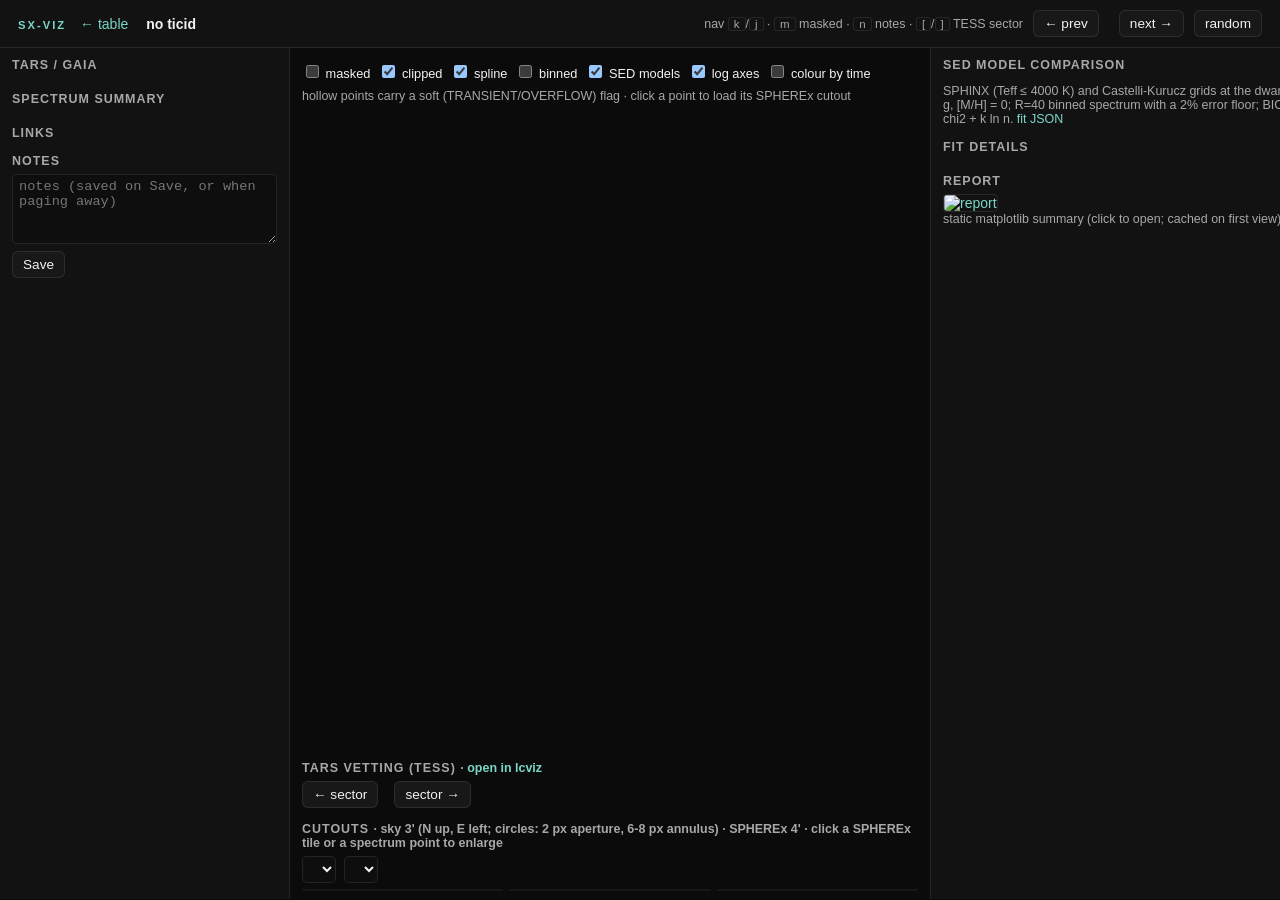
<file: apps/sx-viz/star.html>
<!DOCTYPE html>
<html lang="en">
  <head>
    <meta charset="UTF-8" />
    <meta name="viewport" content="width=device-width, initial-scale=1.0" />
    <title>sx-viz | star</title>
    <link rel="stylesheet" href="styles.css" />
    <script src="vendor/plotly.min.js"></script>
  </head>
  <body>
    <header class="header">
      <div>
        <span class="badge">sx-viz</span>
        <a href="index.html" id="back-link">&larr; table</a>
        <span id="star-title" style="margin-left:14px; font-weight:600"></span>
        <span id="star-sub" class="muted small"></span>
      </div>
      <nav class="nav">
        <span class="small muted">nav <span class="kbd">k</span>/<span class="kbd">j</span>
          · <span class="kbd">m</span> masked · <span class="kbd">n</span> notes
          · <span class="kbd">[</span>/<span class="kbd">]</span> TESS sector</span>
        <button id="prev-star" type="button">&larr; prev</button>
        <span id="nav-pos" class="small muted"></span>
        <button id="next-star" type="button">next &rarr;</button>
        <button id="random-star" type="button" title="random star from the current list (r)">random</button>
      </nav>
    </header>

    <div class="star-layout">
      <aside class="col col-left">
        <div class="panel">
          <h3>TARS / Gaia</h3>
          <table class="kv" id="tars-table"></table>
        </div>

        <div class="panel">
          <h3>Spectrum summary</h3>
          <table class="kv" id="summary-table"></table>
        </div>

        <div class="panel">
          <h3>Links</h3>
          <div id="links" class="small"></div>
        </div>

        <div class="panel">
          <h3>Notes</h3>
          <textarea id="notes" placeholder="notes (saved on Save, or when paging away)"></textarea>
          <div style="display:flex; gap:6px; align-items:center; margin-top:4px">
            <button id="save-notes" type="button">Save</button>
            <span id="notes-status" class="status"></span>
          </div>
        </div>
      </aside>

      <main class="col">
        <div class="plot-controls">
          <label><input type="checkbox" id="show-masked" /> masked</label>
          <label><input type="checkbox" id="show-clipped" checked /> clipped</label>
          <label><input type="checkbox" id="show-spline" checked /> spline</label>
          <label><input type="checkbox" id="show-binned" /> binned</label>
          <label><input type="checkbox" id="show-sed" checked /> SED models</label>
          <label><input type="checkbox" id="log-axes" checked /> log axes</label>
          <label><input type="checkbox" id="color-time" /> colour by time</label>
          <span class="muted small">hollow points carry a soft (TRANSIENT/OVERFLOW) flag · click a point to load its SPHEREx cutout</span>
        </div>
        <div id="spectrum-plot" class="plot"></div>
        <div id="ratio-plot" class="plot"></div>

        <div class="panel" style="margin-top:12px">
          <h3>TARS vetting (TESS) <span class="muted" style="text-transform:none; letter-spacing:0">· <a id="lcviz-link" href="#" target="_blank">open in lcviz</a></span></h3>
          <div class="tarsvet-nav">
            <button id="tarsvet-prev" type="button" title="previous sector ([)">&larr; sector</button>
            <span id="tarsvet-pos" class="small muted"></span>
            <button id="tarsvet-next" type="button" title="next sector (])">sector &rarr;</button>
            <span id="period-text" class="muted small"></span>
          </div>
          <div id="tarsvet" class="tarsvet"></div>
        </div>

        <div class="panel" style="margin-top:12px">
          <h3>Cutouts <span class="muted" style="text-transform:none; letter-spacing:0">· sky 3' (N up, E left; circles: 2 px aperture, 6-8 px annulus) · SPHEREx 4' · click a SPHEREx tile or a spectrum point to enlarge</span></h3>
          <div class="plot-controls">
            <select id="survey-a"></select>
            <select id="survey-b"></select>
          </div>
          <div class="cutout-row cutout-row-3">
            <div class="cutout" id="sky-a"><img alt="" /><span class="label"></span></div>
            <div class="cutout" id="sky-b"><img alt="" /><span class="label"></span></div>
            <div class="cutout" id="spx-selected"><img alt="" /><span class="label">selected image</span></div>
          </div>
          <div id="spx-selected-info" class="small muted"></div>
          <div class="cutout-row cutout-row-6" id="spx-grid"></div>
        </div>
      </main>

      <aside class="col col-right">
        <div class="panel">
          <h3>SED model comparison</h3>
          <table class="kv model-table" id="model-table"></table>
          <div id="model-verdict" class="small" style="margin-top:4px"></div>
          <p class="muted small" style="margin:6px 0 0">
            SPHINX (Teff &le; 4000 K) and Castelli-Kurucz grids at the dwarf log g, [M/H] = 0;
            R=40 binned spectrum with a 2% error floor; BIC = chi2 + k ln n.
            <a id="sed-json" href="#" target="_blank">fit JSON</a>
          </p>
        </div>
        <div class="panel">
          <h3>Fit details</h3>
          <table class="kv" id="sed-table"></table>
        </div>
        <div class="panel">
          <h3>Report</h3>
          <a id="report-link" class="report-link" href="#" target="_blank"><img id="report-img" alt="report" /></a>
          <div class="small muted">static matplotlib summary (click to open; cached on first view)</div>
        </div>
      </aside>
    </div>
    <script src="star.js"></script>
  </body>
</html>
</file>
<file: apps/sx-viz/styles.css>
:root {
  color-scheme: dark;
  --bg: #0b0b0b;
  --surface: #121212;
  --surface-alt: #181818;
  --ink: #f2f2f2;
  --muted: #a8a8a8;
  --accent: #7ad7c7;
  --accent-soft: rgba(122, 215, 199, 0.14);
  --warm: #f2c94c;
  --red: #ef7b6d;
  --border: rgba(255, 255, 255, 0.09);
}

* { box-sizing: border-box; }

body {
  margin: 0;
  font-family: Arial, "Helvetica Neue", sans-serif;
  font-size: 14px;
  color: var(--ink);
  background: var(--bg);
  min-height: 100vh;
}

a { color: var(--accent); text-decoration: none; }
a:hover { text-decoration: underline; }
code { font-family: Menlo, Consolas, monospace; font-size: 0.9em; }

.header {
  display: flex;
  align-items: center;
  justify-content: space-between;
  gap: 16px;
  padding: 10px 18px;
  border-bottom: 1px solid var(--border);
  background: var(--surface);
}
.header h1 { margin: 0; font-size: 1.1rem; font-weight: 600; }
.badge {
  text-transform: uppercase;
  letter-spacing: 0.18em;
  font-size: 0.7rem;
  font-weight: 700;
  color: var(--accent);
  margin-right: 10px;
}
.nav { display: flex; gap: 10px; align-items: center; }

button, .button {
  background: var(--surface-alt);
  color: var(--ink);
  border: 1px solid var(--border);
  border-radius: 6px;
  padding: 5px 10px;
  font-size: 0.85rem;
  cursor: pointer;
}
button:hover, .button:hover { border-color: var(--accent); }
button.primary { background: var(--accent-soft); border-color: var(--accent); }
button.active { background: var(--accent); color: #000; border-color: var(--accent); }
button:disabled { opacity: 0.4; cursor: default; }

input, select, textarea {
  background: #0e0e0e;
  color: var(--ink);
  border: 1px solid var(--border);
  border-radius: 5px;
  padding: 4px 6px;
  font-size: 0.85rem;
}
input[type="number"] { width: 72px; }
input:focus, select:focus, textarea:focus { outline: 1px solid var(--accent); }

.muted { color: var(--muted); }
.small { font-size: 0.78rem; }
.pill {
  display: inline-block;
  padding: 2px 8px;
  border-radius: 999px;
  background: var(--surface-alt);
  border: 1px solid var(--border);
  font-size: 0.78rem;
  margin-right: 6px;
}

/* landing page */
.home-layout {
  display: grid;
  grid-template-columns: 290px 1fr;
  height: calc(100vh - 49px);
}
.sidebar {
  overflow-y: auto;
  padding: 12px 14px;
  border-right: 1px solid var(--border);
  background: var(--surface);
}
.sidebar h3 {
  margin: 14px 0 6px;
  font-size: 0.78rem;
  text-transform: uppercase;
  letter-spacing: 0.08em;
  color: var(--muted);
}
.filter-row {
  display: grid;
  grid-template-columns: 1fr 72px 72px;
  gap: 4px;
  align-items: center;
  margin-bottom: 4px;
  font-size: 0.82rem;
}
.filter-row label { overflow: hidden; text-overflow: ellipsis; white-space: nowrap; }
.chip-row { display: flex; flex-wrap: wrap; gap: 4px; }
.chip-row button { padding: 3px 8px; font-size: 0.78rem; }
.column-toggles { display: grid; grid-template-columns: 1fr 1fr; gap: 2px 8px; font-size: 0.78rem; }
.column-toggles label { white-space: nowrap; overflow: hidden; text-overflow: ellipsis; }

.main { overflow: hidden; display: flex; flex-direction: column; }
.table-header {
  display: flex;
  align-items: center;
  gap: 10px;
  padding: 8px 14px;
  border-bottom: 1px solid var(--border);
}
.table-wrap { overflow: auto; flex: 1; }
table { border-collapse: collapse; width: 100%; font-size: 0.8rem; }
th, td { padding: 4px 8px; text-align: right; white-space: nowrap; border-bottom: 1px solid var(--border); }
th { position: sticky; top: 0; background: var(--surface); cursor: pointer; user-select: none; z-index: 1; }
th.sorted { color: var(--accent); }
td:first-child, th:first-child { text-align: left; position: sticky; left: 0; background: var(--surface); }
tbody tr:hover td { background: var(--accent-soft); }
tbody tr { cursor: pointer; }
td.has-notes { color: var(--warm); max-width: 220px; overflow: hidden; text-overflow: ellipsis; }

/* star page */
.star-layout {
  display: grid;
  grid-template-columns: 290px minmax(640px, 1fr) 400px;
  gap: 0;
  height: calc(100vh - 49px);
}
.col { overflow-y: auto; padding: 10px 12px; }
.col-left { border-right: 1px solid var(--border); background: var(--surface); }
.col-right { border-left: 1px solid var(--border); background: var(--surface); }
.panel { margin-bottom: 14px; }
.panel h3 {
  margin: 0 0 6px;
  font-size: 0.78rem;
  text-transform: uppercase;
  letter-spacing: 0.08em;
  color: var(--muted);
}
.kv { width: 100%; font-size: 0.8rem; border-collapse: collapse; }
.kv td { padding: 2px 4px; border-bottom: 1px solid var(--border); white-space: normal; }
.kv td:first-child { color: var(--muted); text-align: left; width: 48%; }
.kv td:last-child { text-align: right; font-variant-numeric: tabular-nums; }
.kv tr.hi td:last-child { color: var(--warm); }
.plot { width: 100%; }
#spectrum-plot { height: 420px; }
#ratio-plot { height: 220px; }
.plot-controls { display: flex; flex-wrap: wrap; gap: 8px; align-items: center; font-size: 0.8rem; margin: 4px 0 6px; }
.cutout-grid { display: grid; grid-template-columns: 1fr 1fr; gap: 6px; }
.cutout-row { display: grid; gap: 6px; margin-bottom: 6px; }
.cutout-row-3 { grid-template-columns: repeat(3, 1fr); }
.cutout-row-6 { grid-template-columns: repeat(6, 1fr); }
.tarsvet-nav { display: flex; gap: 8px; align-items: center; font-size: 0.8rem; margin: 2px 0 6px; }
.tarsvet img { width: 100%; height: auto; display: block; border: 1px solid var(--border); border-radius: 4px; background: #fff; }
.tarsvet .caption { font-size: 0.78rem; color: var(--muted); margin: 0 0 2px; }
.model-table td:last-child { text-align: right; }
.model-table th { font-size: 0.72rem; color: var(--muted); font-weight: normal; text-align: right; padding: 2px 4px; position: static; background: none; cursor: default; }
.model-table th:first-child { text-align: left; }
.model-table tr.params td { color: var(--muted); font-size: 0.74rem; border-bottom: 1px solid var(--border); }
.model-table tr:not(.params) td { border-bottom: none; }
.model-table tr.best td { color: var(--accent); }
.model-table tr.best td:first-child { font-weight: 600; }
.cutout { position: relative; background: #000; border: 1px solid var(--border); border-radius: 4px; overflow: hidden; }
.cutout img { display: block; width: 100%; height: auto; }
.cutout .label { position: absolute; left: 4px; top: 3px; font-size: 0.7rem; color: #fff; text-shadow: 0 0 3px #000; }
.cutout svg { position: absolute; left: 0; top: 0; width: 100%; height: 100%; pointer-events: none; }
.cutout.selected { border-color: var(--accent); }
textarea { width: 100%; min-height: 70px; resize: vertical; }
.status { font-size: 0.78rem; color: var(--muted); min-height: 1.1em; }
.sed-controls { display: grid; grid-template-columns: 1fr 1fr; gap: 4px 8px; font-size: 0.8rem; align-items: center; }
.sed-controls label { color: var(--muted); }
.sed-results td.good { color: var(--accent); }
.nav-row { display: flex; gap: 6px; align-items: center; margin-bottom: 8px; }
.report-link img { width: 100%; border: 1px solid var(--border); border-radius: 4px; }
.error { color: var(--red); }
.kbd { display: inline-block; padding: 0 5px; border: 1px solid var(--border); border-radius: 3px; font-size: 0.72rem; color: var(--muted); }
</file>
